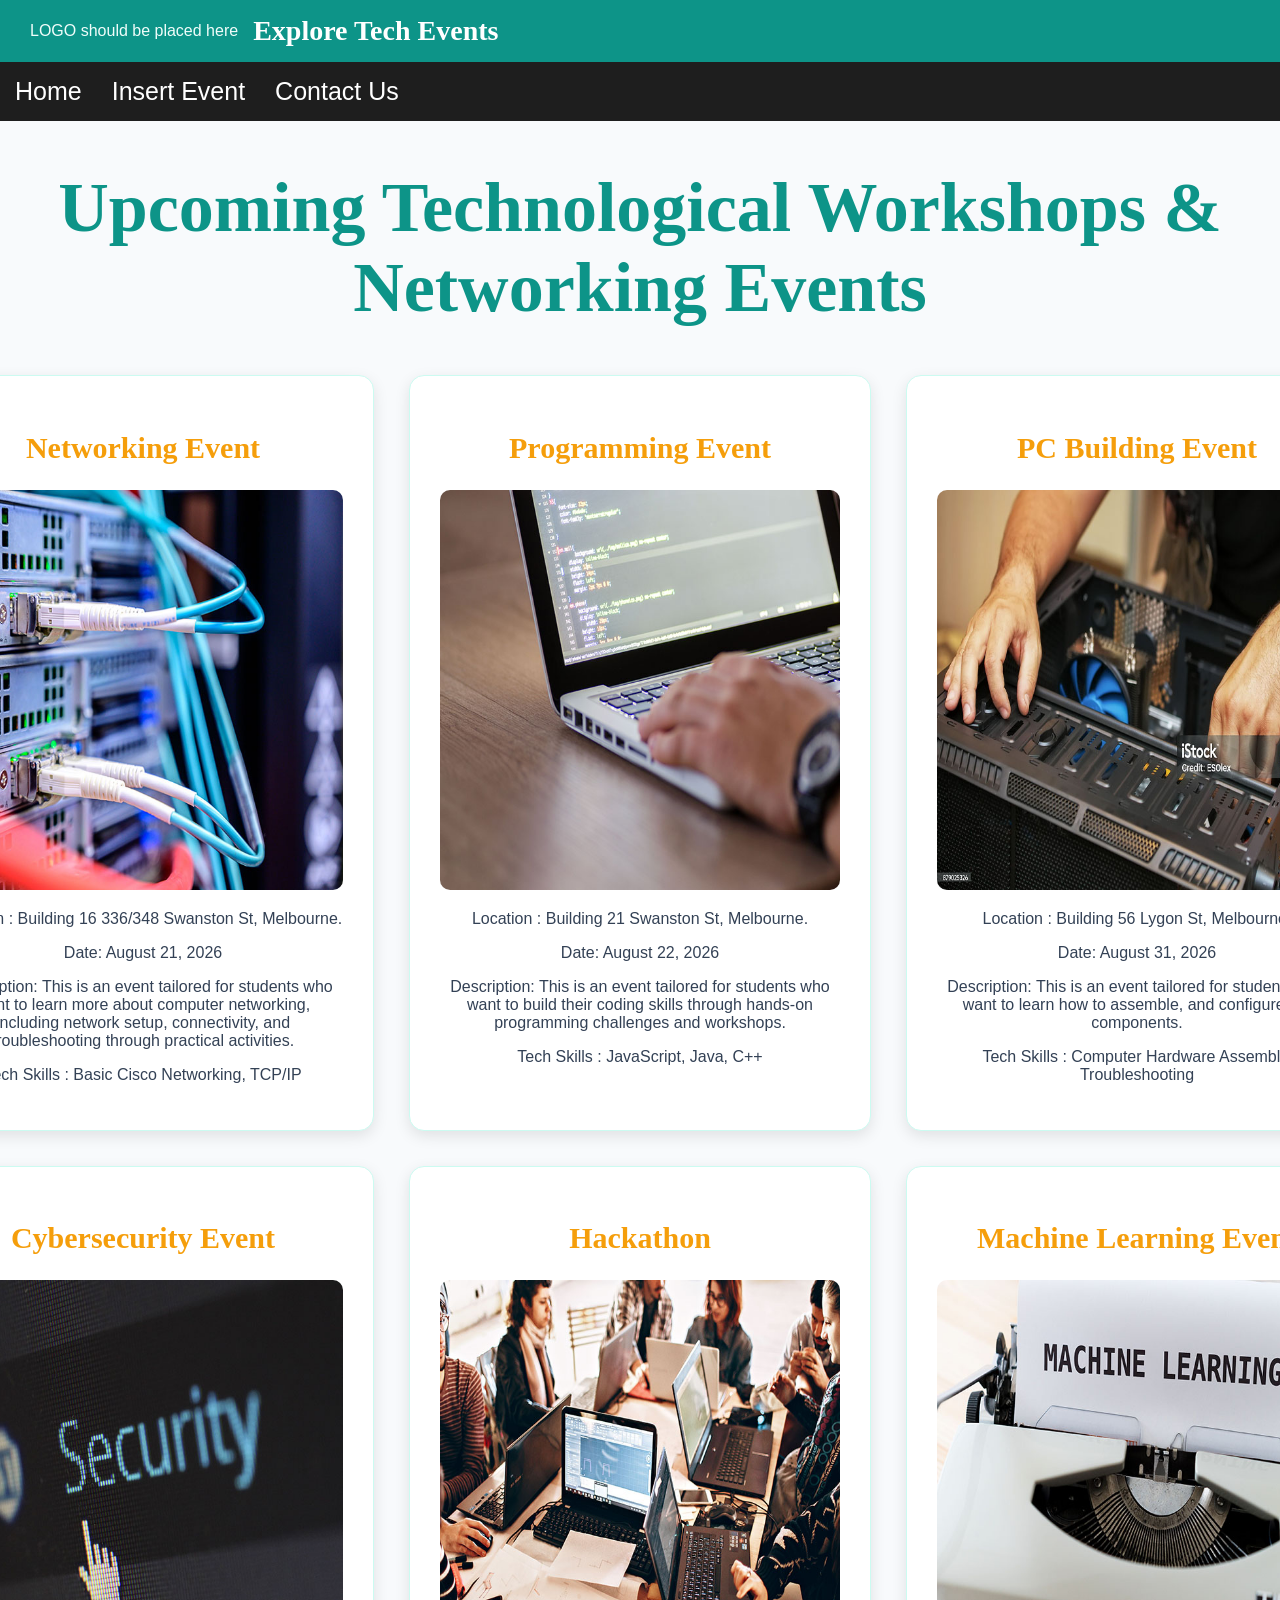
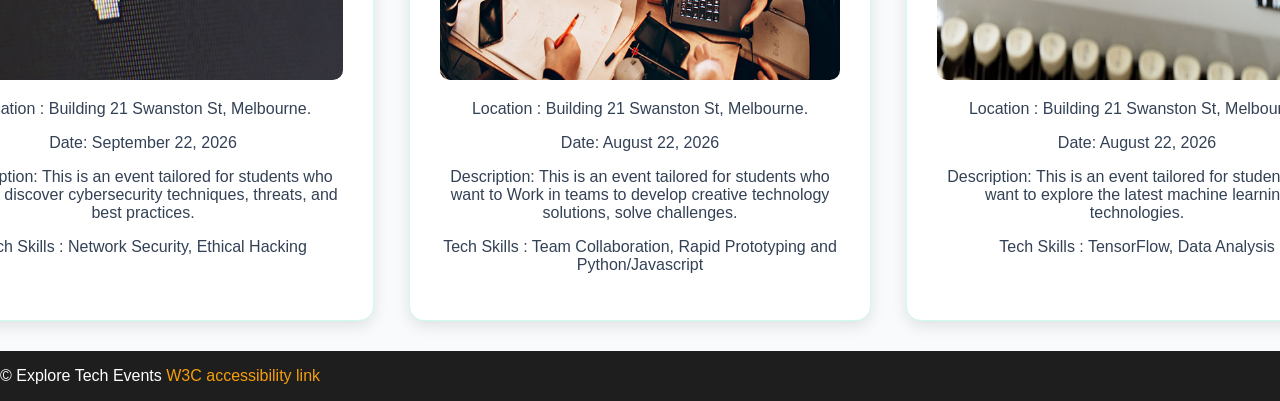
<file: index.html>
<!DOCTYPE html>
<html lang="en">
<head>
    <meta charset="UTF-8">
    <meta name="viewport" content="width=device-width, initial-scale=1.0">
    <title>Hompage</title>
    <link rel="stylesheet" href="css/style.css">
</head>
<body>
     <header class="site-header">
        <div class="logo-placeholder">LOGO should be placed here</div>
        <h2 class="site-name">Explore Tech Events</h2>
    </header>
    <nav class="navbar">
        <ul>
        <li><a href="index.html">Home</a></li>
        <li><a href="insertEvent.html">Insert Event</a></li>
        <li><a href="contact_us.html">Contact Us</a></li>
        </ul>
    </nav>
    <main>
    <h1>Upcoming Technological Workshops & Networking Events</h1>

    <div class = "container">   
    <section class="events">
        <h2>Networking Event</h2>
        <img src="images/networking.jpg" alt="Event Image 1" width="400">
        <p>Location : Building 16 336/348 Swanston St, Melbourne.</p>
        <p>Date: August 21, 2026</p>
        <p>Description: This is an event tailored for students who want to learn more about computer networking, including network setup, connectivity, and troubleshooting through practical activities.</p>
        <p>Tech Skills : Basic Cisco Networking, TCP/IP</p>
    </section>
    <section class="events">
        <h2>Programming Event</h2>
        <img src="images/programming.jpg" alt="Event Image 2 " width="400">
       <p>Location : Building 21 Swanston St, Melbourne.</p>
        <p>Date: August 22, 2026</p>
        <p>Description: This is an event tailored for students who want to build their coding skills through hands-on programming challenges and workshops.</p>
        <p>Tech Skills : JavaScript, Java, C++</p>

    </section>
    <section class="events">
        <h2>PC Building Event</h2>
        <img src="images/pcBuilding.jpg" alt="Event Image 3 " width="400">
       <p>Location : Building 56 Lygon St, Melbourne.</p>
        <p>Date: August 31, 2026</p>
        <p>Description: This is an event tailored for students who want to learn how to assemble, and configure PC components.</p>
        <p>Tech Skills : Computer Hardware Assembly, Troubleshooting</p>

    </section>
    <section class="events">
        <h2>Cybersecurity Event</h2>
        <img src="images/cybersecurity.jpg" alt="Board Games Image " width="400">
       <p>Location : Building 21 Swanston St, Melbourne.</p>
        <p>Date: September 22, 2026</p>
        <p>Description: This is an event tailored for students who want to discover cybersecurity techniques, threats, and best practices.</p>
        <p>Tech Skills : Network Security, Ethical Hacking</p>

    </section>
    <section class="events">
        <h2>Hackathon</h2>
        <img src="images/hackathon.jpg" alt="Board Games Image " width="400">
       <p>Location : Building 21 Swanston St, Melbourne.</p>
        <p>Date: August 22, 2026</p>
        <p>Description: This is an event tailored for students who want to Work in teams to develop creative technology solutions, solve challenges.</p>
        <p>Tech Skills : Team Collaboration, Rapid Prototyping and Python/Javascript</p>

    </section>
    <section class="events">
        <h2>Machine Learning Event</h2>
        <img src="images/machineLearning.jpg" alt="Board Games Image " width="400">
       <p>Location : Building 21 Swanston St, Melbourne.</p>
        <p>Date: August 22, 2026</p>
        <p>Description: This is an event tailored for students who want to explore the latest machine learning technologies.</p>
        <p>Tech Skills : TensorFlow, Data Analysis</p>

    </section>
    
    </div>
    </main>

  <!-- <p style="color: rgb(255, 94, 0); font-size: 90px;">This text is orange and 90px wide.</p> -->  
    <footer>
        
        <p> &copy; Explore Tech Events <a href="https://www.w3.org/standards/webdesign/accessibility">W3C accessibility link</a></p>
        
    </footer>
</body>
</html>
</file>
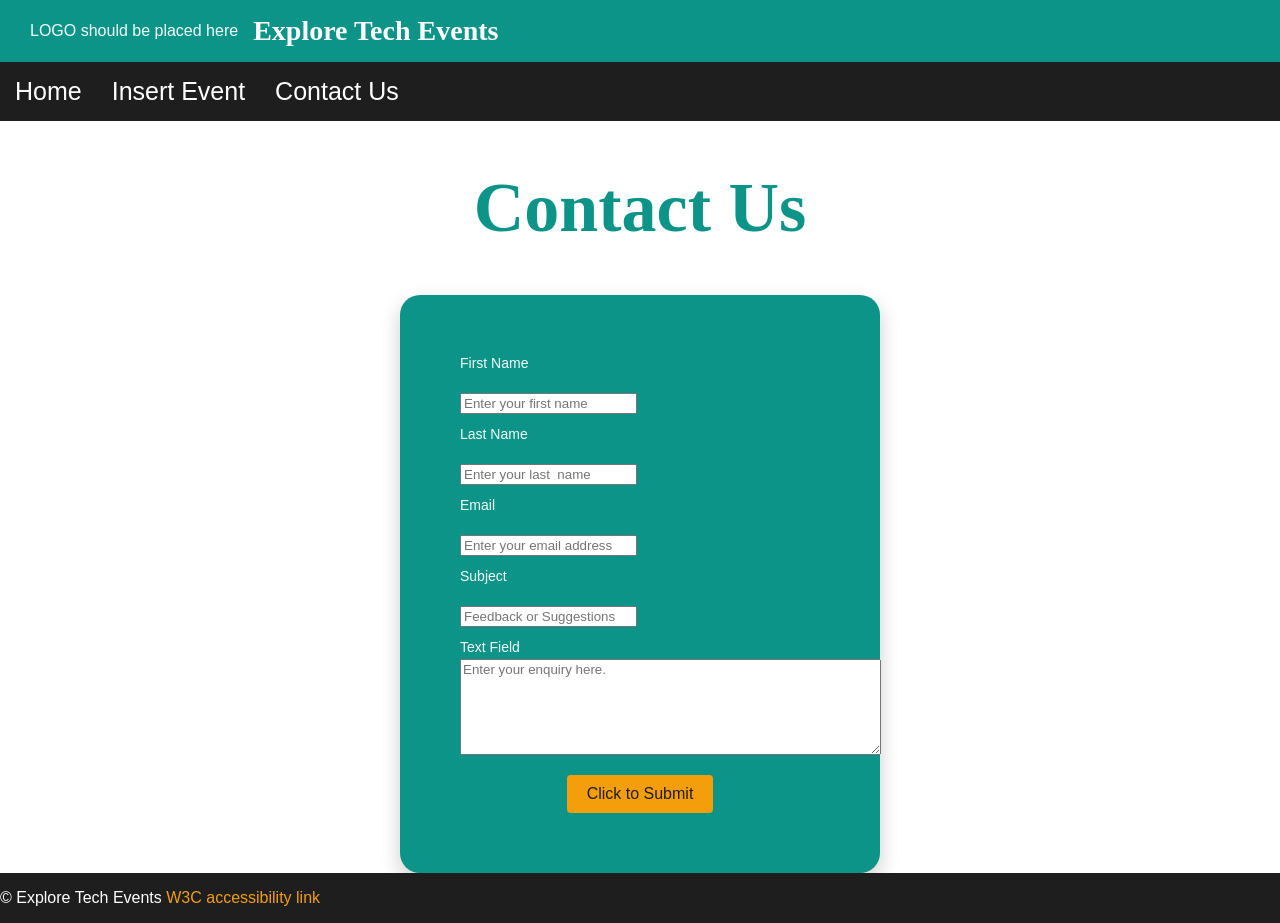
<file: contact_us.html>
<!DOCTYPE html>
<html lang="en">
<head>
    <meta charset="UTF-8">
    <meta name="viewport" content="width=device-width, initial-scale=1.0">
    <title>Document</title>
    <script>
function validateForm() {
  let x = document.forms["myForm"]["fname"].value;
  let y = document.forms["myForm"]["lname"].value;
  let z = document.forms["myForm"]["email"].value;
  let i = document.forms["myForm"]["subjects"].value;
  let o = document.forms["myForm"]["textfields"].value;
  if (x == "") {
    alert("First Name must be filled out and cant be left blank");
    return false;
  }
  if (y == "") {
    alert("Last Name must be filled out and cant be left blank");
    return false;
  }
  if (z == "") {
    alert("Email must be filled out and cant be left blank");
    return false;
  }
  if (i == "") {
    alert("Subject cant be left blank, You have to choose.");
    return false;
  }
  if (o == "") {
    alert("Text fields cant be left blank");
    return false;
  }
  else {
    alert("Thanks for Submitting")
  }
}

</script>
    <style>
        html {
            margin: 0;
        }
        body{
            background-color: #FFFFFF;
            padding: 0;
            margin: 0;
            justify-content: center;
            display: flex;
            flex-direction: column;
            min-height: 100vh;
            font-family: -apple-system, "Segoe UI", Roboto, Helvetica, Arial, sans-serif;
        }
         a {
    color: #0D9488;
    font-family: -apple-system, "Segoe UI", Roboto, Helvetica, Arial, sans-serif;
    text-decoration: none;
        }
        a:hover {
        color: #F59E0B;
        }

    h1, h2, h3 {
        font-family: Georgia, "Times New Roman", serif;
        }
        .logo-placeholder {
            color: #F0FDFA;
        }
        .logo-placeholder {
            color: #F0FDFA;
        }
        a {
            color: #0D9488;
            font-family: -apple-system, "Segoe UI", Roboto, Helvetica, Arial, sans-serif;
            text-decoration: none;
            }
        a:hover {
            color: #F59E0B;
            }

        h1, h2 {
            font-family: Georgia, "Times New Roman", serif;
            }
        .site-header {
            display: flex;
            align-items: center;
            gap: 15px;
            padding: 15px 30px;
            background-color: #0D9488;
        }
        .site-name {
            margin: 0;
            font-size: 28px;
            color: #1E1E1E;
            font-weight: bold;
            color: #FFFFFF;
        }

         .container {
            background-color: #0D9488;
            margin-top: 30px;
            justify-content: center;
            gap: 25px;
            padding: 40px;
            border-radius: 20px;
            width: 400px;
            max-width: 90%;
            margin: 0 auto;
            font-family: Arial, sans-serif;
            box-shadow: 0px 8px 20px rgba(0, 0, 0, 0.2);
        
        }
        .container label {
             display: block;
            color: #F0FDFA;
             margin-bottom: 4px;
             margin-top: 12px;
            font-size: 14px;
            
        }
        footer a {
            color: #F59E0B;
        }
        footer{
             background-color: #1E1E1E;
            padding: 0%;
            margin: 0%;
            color: white;
            margin-top: auto;
            padding: 0;
            color: white;
        }
        .nav-home{
            color: #F59E0B;
        }
        .navbar a {
        text-decoration: none;
        color: #FFFFFF;
        padding: 15px;
        display: block;
        text-align: center;
        font-size: 25px;
        }
        .navbar ul{
            list-style-type:none;
            background-color: #1E1E1E;
            padding: 0%;
            margin: 0%;
            overflow: hidden;
        }
        .navbar a:hover{
            background-color: #0D9488;
        }
        .navbar li{
            float: left;
        }
        h4{
            text-align: center;
            font-size: 45px;
             color: #2D2D2D;
        }
        button{
            text-align: center;
        }
        form{
            margin: 20px;
            
            
        }
        .container button {
            display: block;
            margin: 16px auto 0;
            padding: 10px 20px;
            border: none;
            border-radius: 4px;
            background-color: #F59E0B;
            color: #1E1E1E;
            font-size: 16px;
        }
        textarea, input {
        font-family: Arial, sans-serif;
        }
        h1 {
            color: #0D9488;  
            text-align: center;
            font-size: 70px;
        }

    </style>
</head>
<body>
     <header class="site-header">
        <div class="logo-placeholder">LOGO should be placed here</div>
        <h2 class="site-name">Explore Tech Events</h2>
    </header>
    <nav class="navbar">
        <ul>
        <li><a href="index.html">Home</a></li>
        <li><a href="insertEvent.html">Insert Event</a></li>
        <li><a href="contact_us.html">Contact Us</a></li>
        </ul>
    </nav>
    <main>
    <h1>Contact Us</h1>
    <div class = "container">
    <form name="myForm" onsubmit="return validateForm()">
        <label for="fname">First Name</label> <br>
        <input type="text" id="fname" name="fname" placeholder = "Enter your first name"> <br>
        <label for="lname">Last Name</label> <br>
        <input type="text" id="lname" name="lname" placeholder = "Enter your last  name"> <br>
        <label for="email">Email</label> <br>
        <input type="text" id="email" name="email" placeholder = "Enter your email address"> <br>
        <label for="subject">Subject</label> <br>
        <input list="subjects" id="subject" name="subjects" placeholder="Feedback or Suggestions">
        <datalist id="subjects">
            <option value="Feedback">
            <option value="Suggestions">
        </datalist> <br>
        <label for="textfields">Text Field</label>
        <textarea id="textfields" name="textfields" rows="6" cols="50" placeholder = "Enter your enquiry here."></textarea>
        <button>Click to Submit</button>
    </form>
    
    </div>
    </main>
    <footer>
        
        <p> &copy; Explore Tech Events <a href="https://www.w3.org/standards/webdesign/accessibility">W3C accessibility link</a></p>
        
    </footer>
    
</body>
</html>
</file>
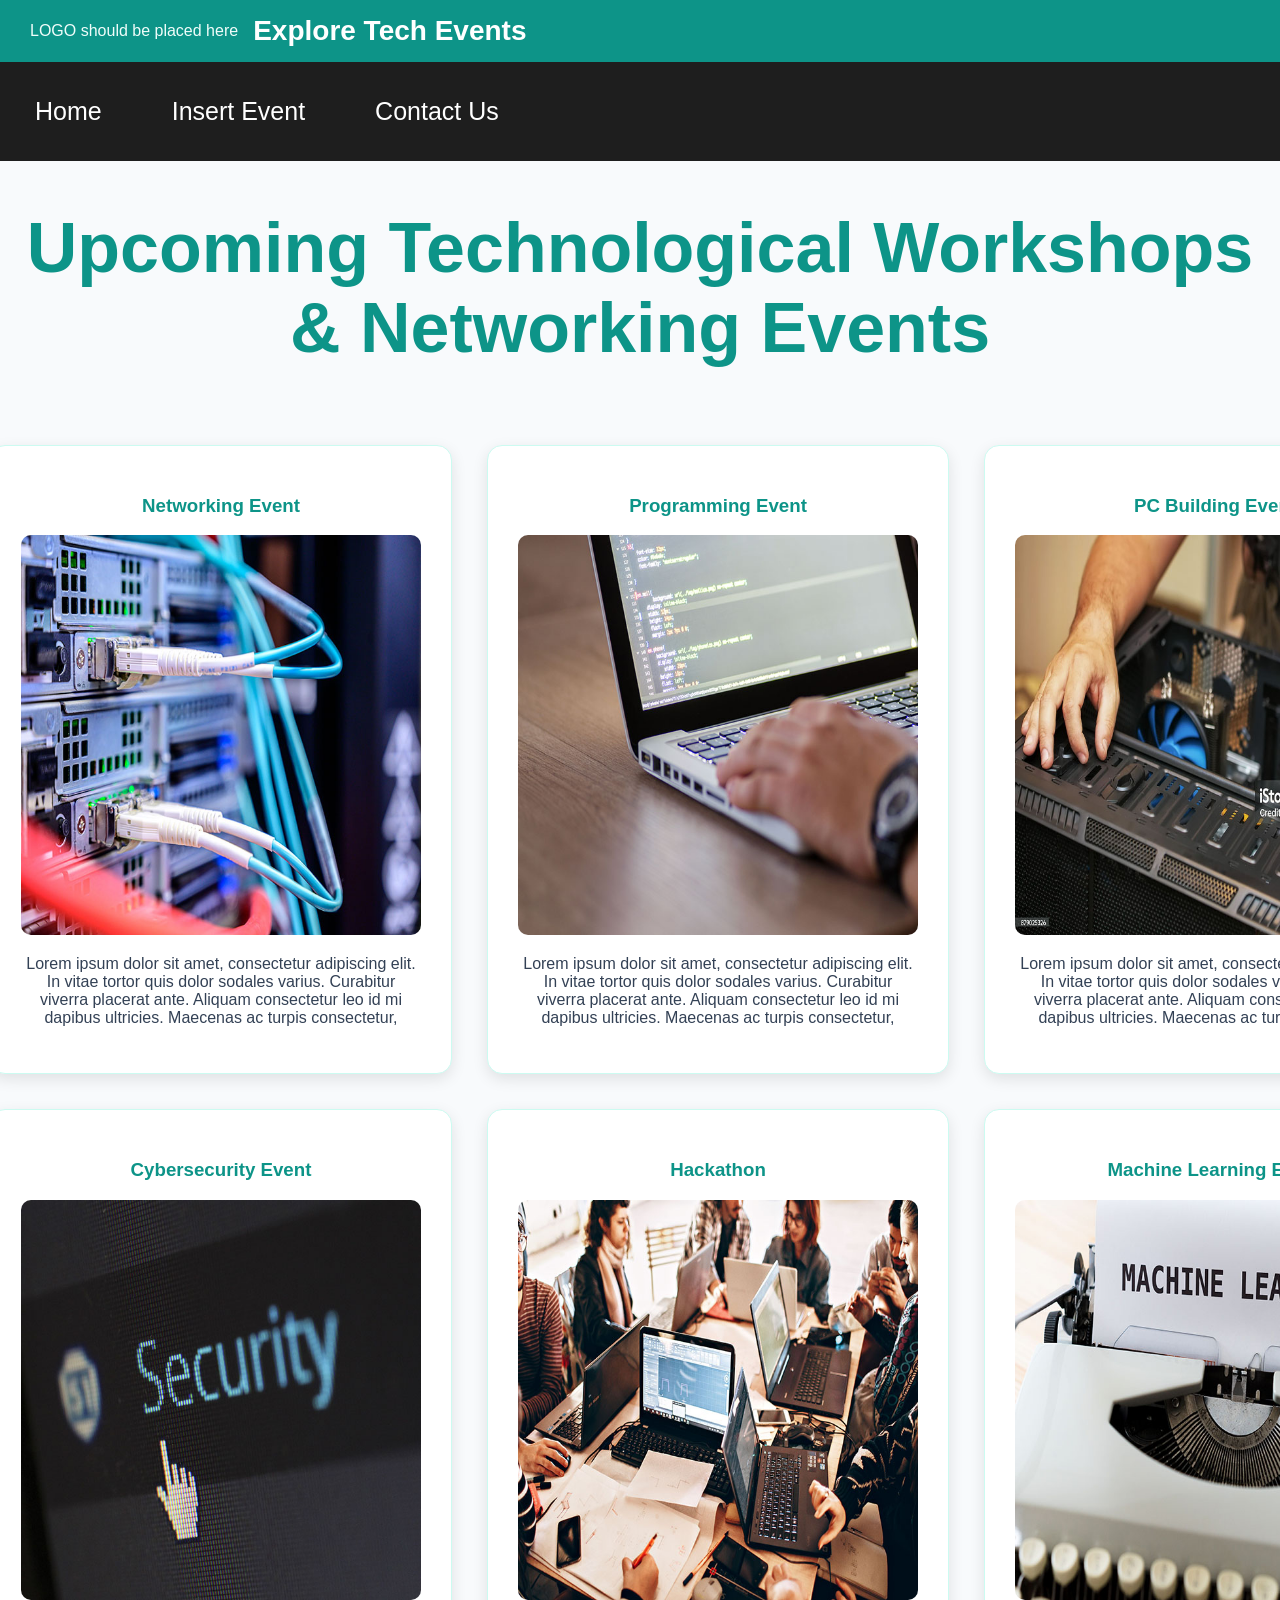
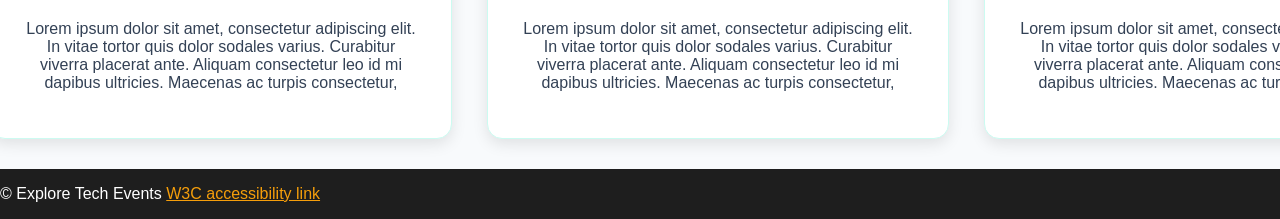
<file: homepage.html>
<!DOCTYPE html>
<html lang="en">
<head>
    <meta charset="UTF-8">
    <meta name="viewport" content="width=device-width, initial-scale=1.0">
    <title>Hompage</title>
    <style>
        html {
            height: 100%;
            margin: 0;
        }
        h1 {
            color: #0D9488;  
            text-align: center;
            font-size: 70px;
        }
        .logo-placeholder {
            color: #F0FDFA;
        }
        .site-header {
         display: flex;
        align-items: center;
        gap: 15px;
        padding: 15px 30px;
        background-color: #0D9488;
       
        }
        .site-name {
        margin: 0;
        font-size: 28px;
        color: #1E1E1E;
        font-weight: bold;
         color: #FFFFFF;
        }
        body{
            padding: 0px;
            margin: 0px;
            display: flex;
            flex-direction: column;
            min-height: 100vh;
            background-color: #F8FAFC;
            color: #334155;
            font-family: -apple-system, "Segoe UI", Roboto, Helvetica, Arial, sans-serif;
            
        }
        footer{
             background-color: #1E1E1E;
            padding: 0%;
            margin: 0%;
            color: #FFFFFF;
            margin-top: auto;
        }
        footer a {
            color: #F59E0B;
        }
        div.content{
        background-color: #0D9488;

        padding: 25px;

        margin: 30px auto;

        border-radius: 15px; 
        max-width: 400px;      
        text-align: center; 
         color: #F0FDFA;
        }
        .events {
        background-color: #FFFFFF;
        border: 1px solid #CCFBF1;
        width: 400px;
        padding: 30px;
        margin-bottom: 0;
        text-align: center;
        border-radius: 15px;
        box-shadow: 0px 5px 15px rgba(0,0,0,0.1);
        }
        .events h3 {
            color: #0D9488;
        }
        .container {
        margin-top: 30px;
        display: grid;
        grid-template-columns: repeat(3, 1fr);
        max-width: 1300px;
        padding: 0 25px;
         gap: 35px;
         align-self: center;
         margin-bottom: 30px;
        }
        .container img {
        width: 100%;
        height: auto;
        border-radius: 10px;
        }
        .navbar a{
            font-size: 25px;
            display: inline;
            margin: 20px;
            text-decoration: none;

        }
        .nav-home{
            color: #F59E0B;
        }
        .navbar a{
            text-decoration: none;
            color: #FFFFFF;
            padding: 15px;
            display: block;
            text-align: center;
        }
        .navbar ul{
            list-style-type:none;
            background-color: #1E1E1E;
            padding: 0%;
            margin: 0%;
            overflow: hidden;
        }
        .navbar a:hover{
            background-color: #0D9488;
        }
        .navbar li{
            float: left;
        }

    </style>
</head>
<body>
     <header class="site-header">
        <div class="logo-placeholder">LOGO should be placed here</div>
        <h2 class="site-name">Explore Tech Events</h2>
    </header>
    <nav class="navbar">
        <ul>
        <li><a href="homepage.html">Home</a></li>
        <li><a href="insertEvent.html">Insert Event</a></li>
        <li><a href="contact_us.html">Contact Us</a></li>
        </ul>
    </nav>
    <h1>Upcoming Technological Workshops & Networking Events</h1>

    <div class = "container">   
    <div class="events">
        <h3>Networking Event</h3>
        <img src="images/networking.jpg" alt="Event Image 1" width="400">
        <p>Lorem ipsum dolor sit amet, consectetur adipiscing elit. In vitae tortor quis
             dolor sodales varius. Curabitur viverra placerat ante. Aliquam consectetur leo id mi dapibus
              ultricies. Maecenas ac turpis consectetur,</p>
    </div>
    <div class="events">
        <h3>Programming Event</h3>
        <img src="images/programming.jpg" alt="Event Image 2 " width="400">
        <p>Lorem ipsum dolor sit amet, consectetur adipiscing elit. In vitae tortor quis
             dolor sodales varius. Curabitur viverra placerat ante. Aliquam consectetur leo id mi dapibus
              ultricies. Maecenas ac turpis consectetur,</p>

    </div>
    <div class="events">
        <h3>PC Building Event</h3>
        <img src="images/pcBuilding.jpg" alt="Event Image 3 " width="400">
        <p>Lorem ipsum dolor sit amet, consectetur adipiscing elit. In vitae tortor quis
             dolor sodales varius. Curabitur viverra placerat ante. Aliquam consectetur leo id mi dapibus
              ultricies. Maecenas ac turpis consectetur,</p>

    </div>
    <div class="events">
        <h3>Cybersecurity Event</h3>
        <img src="images/cybersecurity.jpg" alt="Board Games Image " width="400">
        <p>Lorem ipsum dolor sit amet, consectetur adipiscing elit. In vitae tortor quis
             dolor sodales varius. Curabitur viverra placerat ante. Aliquam consectetur leo id mi dapibus
              ultricies. Maecenas ac turpis consectetur,</p>

    </div>
    <div class="events">
        <h3>Hackathon</h3>
        <img src="images/hackathon.jpg" alt="Board Games Image " width="400">
        <p>Lorem ipsum dolor sit amet, consectetur adipiscing elit. In vitae tortor quis
             dolor sodales varius. Curabitur viverra placerat ante. Aliquam consectetur leo id mi dapibus
              ultricies. Maecenas ac turpis consectetur,</p>

    </div>
    <div class="events">
        <h3>Machine Learning Event</h3>
        <img src="images/machineLearning.jpg" alt="Board Games Image " width="400">
        <p>Lorem ipsum dolor sit amet, consectetur adipiscing elit. In vitae tortor quis
             dolor sodales varius. Curabitur viverra placerat ante. Aliquam consectetur leo id mi dapibus
              ultricies. Maecenas ac turpis consectetur,</p>

    </div>
    
    </div>

  <!-- <p style="color: rgb(255, 94, 0); font-size: 90px;">This text is orange and 90px wide.</p> -->  
    <footer>
        
        <p> &copy; Explore Tech Events <a href="https://www.w3.org/standards/webdesign/accessibility">W3C accessibility link</a></p>
        
    </footer>
</body>
</html>
</file>
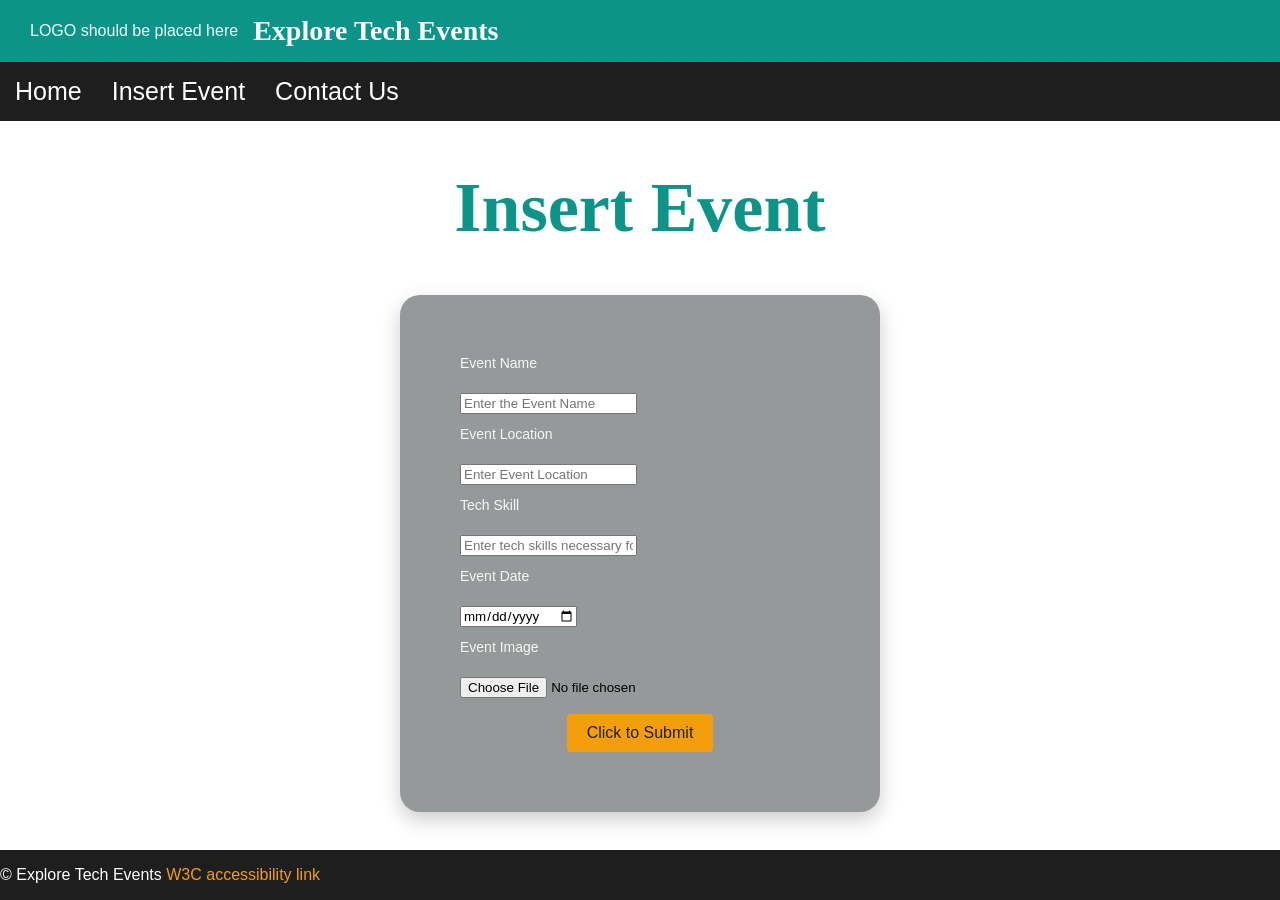
<file: insertEvent.html>
<!DOCTYPE html>
<html lang="en">
<head>
    <meta charset="UTF-8">
    <meta name="viewport" content="width=device-width, initial-scale=1.0">
    <title>Document</title>
    <style>
        html, body {
        height: 100%;
        margin: 0;
        }
        body{
            background-color: #FFFFFF;
            padding: 0px;
            margin: 0px;
            justify-content: center;
            height: 100%;
            display: flex;
            flex-direction: column;
            min-height: 100vh;
            font-family: -apple-system, "Segoe UI", Roboto, Helvetica, Arial, sans-serif;
        }
         a {
    color: #0D9488;
    font-family: -apple-system, "Segoe UI", Roboto, Helvetica, Arial, sans-serif;
    text-decoration: none;
        }
        a:hover {
        color: #F59E0B;
        }

    h1, h2, h3 {
        font-family: Georgia, "Times New Roman", serif;
        }
        .logo-placeholder {
            color: #F0FDFA;
        }
        .logo-placeholder {
            color: #F0FDFA;
        }
         .container {
            background-color: #959999;
            margin-top: 30px;
            justify-content: center;
            gap: 25px;
            padding: 40px;
            border-radius: 20px;
            width: 400px;
            max-width: 90%;
            margin: 0 auto;
            font-family: Arial, sans-serif;
            box-shadow: 0px 8px 20px rgba(0, 0, 0, 0.2);
        
        }
        .container label {
             display: block;
            color: #f8f6f6;
             margin-bottom: 4px;
             margin-top: 12px;
            font-size: 14px;
            
        }
        button{
            text-align: center;
        }
        form{
            margin: 20px;
            
            
        }
        .container button {
            display: block;
            margin: 16px auto 0;
            padding: 10px 20px;
            border: none;
            border-radius: 4px;
            background-color: #F59E0B;
            color: #1E1E1E;
            font-size: 16px;
        }
        textarea, input {
        font-family: Arial, sans-serif;
        }
        .site-header {
         display: flex;
        align-items: center;
        gap: 15px;
        padding: 15px 30px;
        background-color: #0D9488;
       
        }
        .site-name {
        margin: 0;
        font-size: 28px;
        color: #1E1E1E;
        font-weight: bold;
        color: #FFFFFF;
        }
        footer a {
            color: #F59E0B;
        }
        footer{
             background-color: #1E1E1E;
            padding: 0%;
            margin: 0%;
            color: white;
            margin-top: auto;
            padding: 0;
            color: white;
        }
        .navbar a {
         text-decoration: none;
         color: #FFFFFF;
        padding: 15px;
        display: block;
        text-align: center;
        font-size: 25px;
        }
        .nav-home{
            color: #F59E0B;
        }
        .navbar ul{
            list-style-type:none;
            background-color: #1E1E1E;
            padding: 0%;
            margin: 0%;
            overflow: hidden;
        }
        .navbar a:hover{
            background-color: #0D9488;
        }
        .navbar li{
            float: left;
        }
    
        h1 {
            color: #0D9488;  
            text-align: center;
            font-size: 70px;
        }

    </style>
</head>
<body>
     <header class="site-header">
        <div class="logo-placeholder">LOGO should be placed here</div>
        <h2 class="site-name">Explore Tech Events</h2>
    </header>
    <nav class="navbar">
        <ul>
        <li><a href="index.html">Home</a></li>
        <li><a href="insertEvent.html">Insert Event</a></li>
        <li><a href="contact_us.html">Contact Us</a></li>
        </ul>
    </nav>
    <main>
    <h1>Insert Event</h1>
     <div class = "container">
    <form name="InsertEvent" onsubmit="return validateForm()">
        <label for="eventName">Event Name</label> <br>
        <input type="text" id="eventName" name="eventName" placeholder = "Enter the Event Name"> <br>
        <label for="eventLoc">Event Location </label> <br>
        <input type="text" id="eventLoc" name="eventLoc" placeholder = "Enter Event Location"> <br>
        <label for="techSkill">Tech Skill</label> <br>
        <input type="text" id="techSkill" name="techSkill" placeholder = "Enter tech skills necessary for this event"> <br>
        <label for="eventDate">Event Date</label> <br>
        <input type="date" id="eventDate" name="eventDate"> <br>
         <label for="techSkill">Event Image</label> <br>
        <input type="file" id="myFile" name="filename">
        <button>Click to Submit</button>
    </form>
    
    </div>
    </main>
    <footer>
        
        <p> &copy; Explore Tech Events <a href="https://www.w3.org/standards/webdesign/accessibility">W3C accessibility link</a></p>
        
    </footer>
    
</body>
</html>
</file>
<file: css/style.css>
html {
            height: 100%;
            margin: 0;
        }
        h1 {
            color: #0D9488;  
            text-align: center;
            font-size: 70px;
        }

        a {
    color: #0D9488;
    font-family: -apple-system, "Segoe UI", Roboto, Helvetica, Arial, sans-serif;
    text-decoration: none;
        }
        a:hover {
        color: #F59E0B;
        }

    h1, h2, h3 {
        font-family: Georgia, "Times New Roman", serif;
        }
        .logo-placeholder {
            color: #F0FDFA;
        }
        .site-header {
         display: flex;
        align-items: center;
        gap: 15px;
        padding: 15px 30px;
        background-color: #0D9488;
       
        }
        .site-name {
        margin: 0;
        font-size: 28px;
        font-weight: bold;
         color: #FFFFFF;
        }
        body{
            padding: 0px;
            margin: 0px;
            display: flex;
            flex-direction: column;
            min-height: 100vh;
            background-color: #F8FAFC;
            color: #334155;
            font-family: -apple-system, "Segoe UI", Roboto, Helvetica, Arial, sans-serif;
            
        }
        footer{
            background-color: #1E1E1E;
            padding: 0%;
            margin: 0%;
            color: #FFFFFF;
            margin-top: auto;
        }
        footer a {
            color: #F59E0B;
        }
        div.content{
        background-color: #0D9488;

        padding: 25px;

        margin: 30px auto;

        border-radius: 15px; 
        max-width: 400px;      
        text-align: center; 
         color: #F0FDFA;
        }
        .events {
        background-color: #FFFFFF;
        border: 1px solid #CCFBF1;
        width: 400px;
        padding: 30px;
        margin-bottom: 0;
        text-align: center;
        border-radius: 15px;
        box-shadow: 0px 5px 15px rgba(0,0,0,0.1);
        }
        .events h2 {
            color: #F59E0B;
            font-size: 30px;
        }
        .container {
        display: grid;
        grid-template-columns: repeat(3, 1fr);
        max-width: 1300px;
        padding: 0 25px;
        gap: 35px;
        justify-content: center;
        margin: 30px auto;
        }
        .container img {
        width: 100%;
        height: auto;
        border-radius: 10px;
        }
       .navbar a {
        text-decoration: none;
        color: #FFFFFF;
        padding: 15px;
        display: block;
        text-align: center;
        font-size: 25px;
        }
        .nav-home{
            color: #F59E0B;
        }
        .navbar ul{
            list-style-type:none;
            background-color: #1E1E1E;
            padding: 0%;
            margin: 0%;
            overflow: hidden;
        }
        .navbar a:hover{
            background-color: #0D9488;
        }
        .navbar li{
            float: left;
        }
</file>
